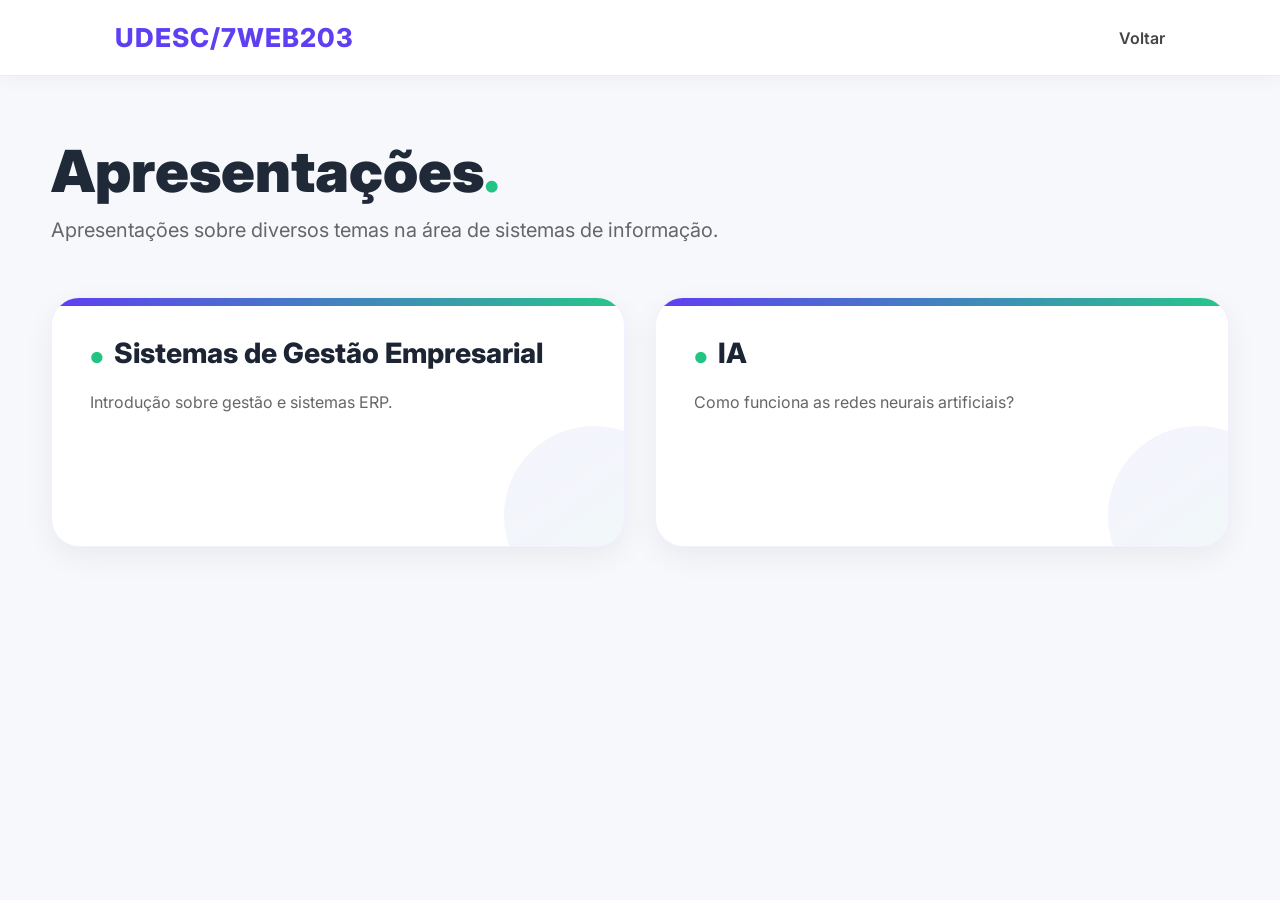
<file: pages/apresentacoes.html>
<!DOCTYPE html>
<html lang="pt-BR">
<head>
  <meta charset="UTF-8">
  <meta name="viewport" content="width=device-width, initial-scale=1.0">
  <title>Apresentações</title>

  <link rel="stylesheet" href="../css/style.css">
</head>
<body>

  <nav class="navbar">
    <div class="logo">UDESC/7WEB203</div>
    <ul class="nav-links">
      <li><a href="../index.html">Voltar</a></li>
    </ul>
  </nav>

  <main class="container">
    <h1>Apresentações</h1>
    <p>Apresentações sobre diversos temas na área de sistemas de informação.</p>

    <div class="cards">
      <div class="card">
        <h2>Sistemas de Gestão Empresarial</h2>
        <p>Introdução sobre gestão e sistemas ERP.</p>
      </div>

      <div class="card">
        <h2>IA</h2>
        <p>Como funciona as redes neurais artificiais?</p>
      </div>

    </div>
  </main>

</body>
</html>
</file>
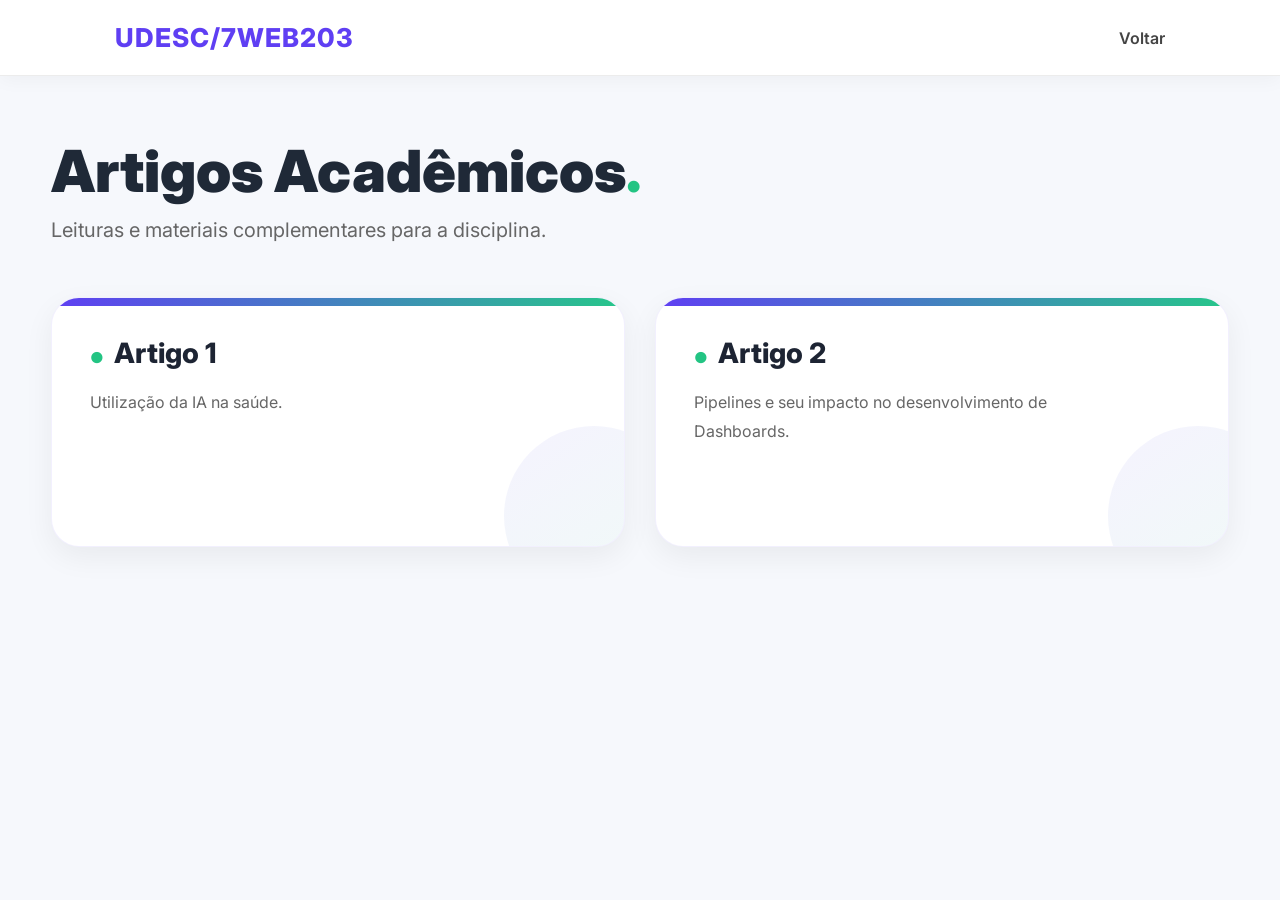
<file: pages/artigos.html>
<!DOCTYPE html>
<html lang="pt-BR">
<head>
  <meta charset="UTF-8">
  <meta name="viewport" content="width=device-width, initial-scale=1.0">
  <title>Artigos</title>

  <link rel="stylesheet" href="../css/style.css">
</head>
<body>

  <nav class="navbar">
    <div class="logo">UDESC/7WEB203</div>

    <ul class="nav-links">
      <li><a href="../index.html">Voltar</a></li>
    </ul>
  </nav>

  <main class="container">
    <h1>Artigos Acadêmicos</h1>

    <p>Leituras e materiais complementares para a disciplina.</p>

    <div class="cards">

      <div class="card">
        <h2>Artigo 1</h2>
        <p>Utilização da IA na saúde.</p>
      </div>

      <div class="card">
        <h2>Artigo 2</h2>
        <p>Pipelines e seu impacto no desenvolvimento de Dashboards.</p>
      </div>
    </div>
  </main>
</body>
</html>
</file>
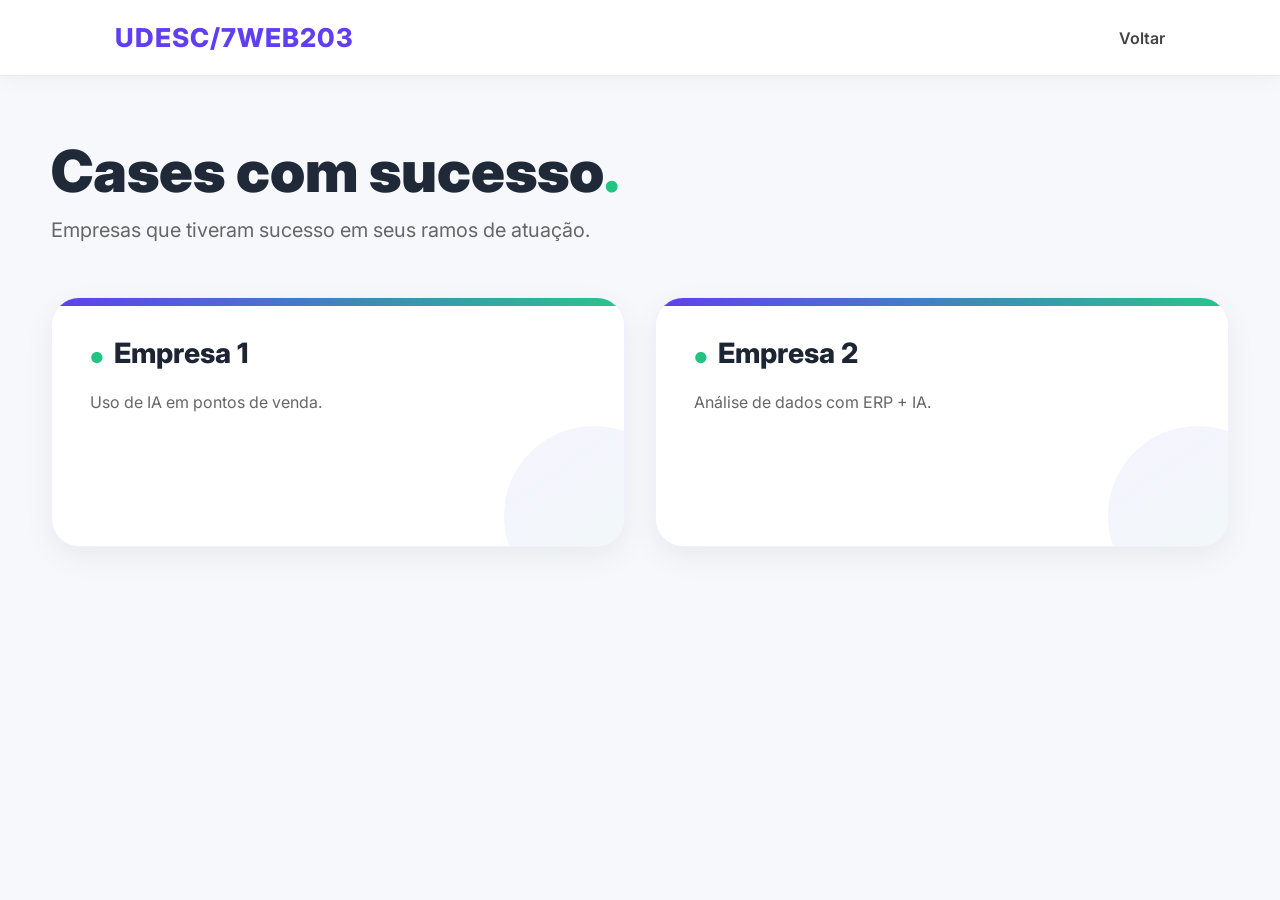
<file: pages/cases.html>
<!DOCTYPE html>
<html lang="pt-BR">
<head>
  <meta charset="UTF-8">
  <meta name="viewport" content="width=device-width, initial-scale=1.0">
  <title>Cases</title>

  <link rel="stylesheet" href="../css/style.css">
</head>
<body>

  <nav class="navbar">
    <div class="logo">UDESC/7WEB203</div>
    <ul class="nav-links">
      <li><a href="../index.html">Voltar</a></li>
    </ul>
  </nav>

  <main class="container">
    <h1>Cases com sucesso</h1>
    <p>Empresas que tiveram sucesso em seus ramos de atuação.</p>

    <div class="cards">
      <div class="card">
        <h2>Empresa 1</h2>
        <p>Uso de IA em pontos de venda.</p>
      </div>

      <div class="card">
        <h2>Empresa 2</h2>
        <p>Análise de dados com ERP + IA.</p>
      </div>
    </div>
  </main>
</body>
</html>
</file>
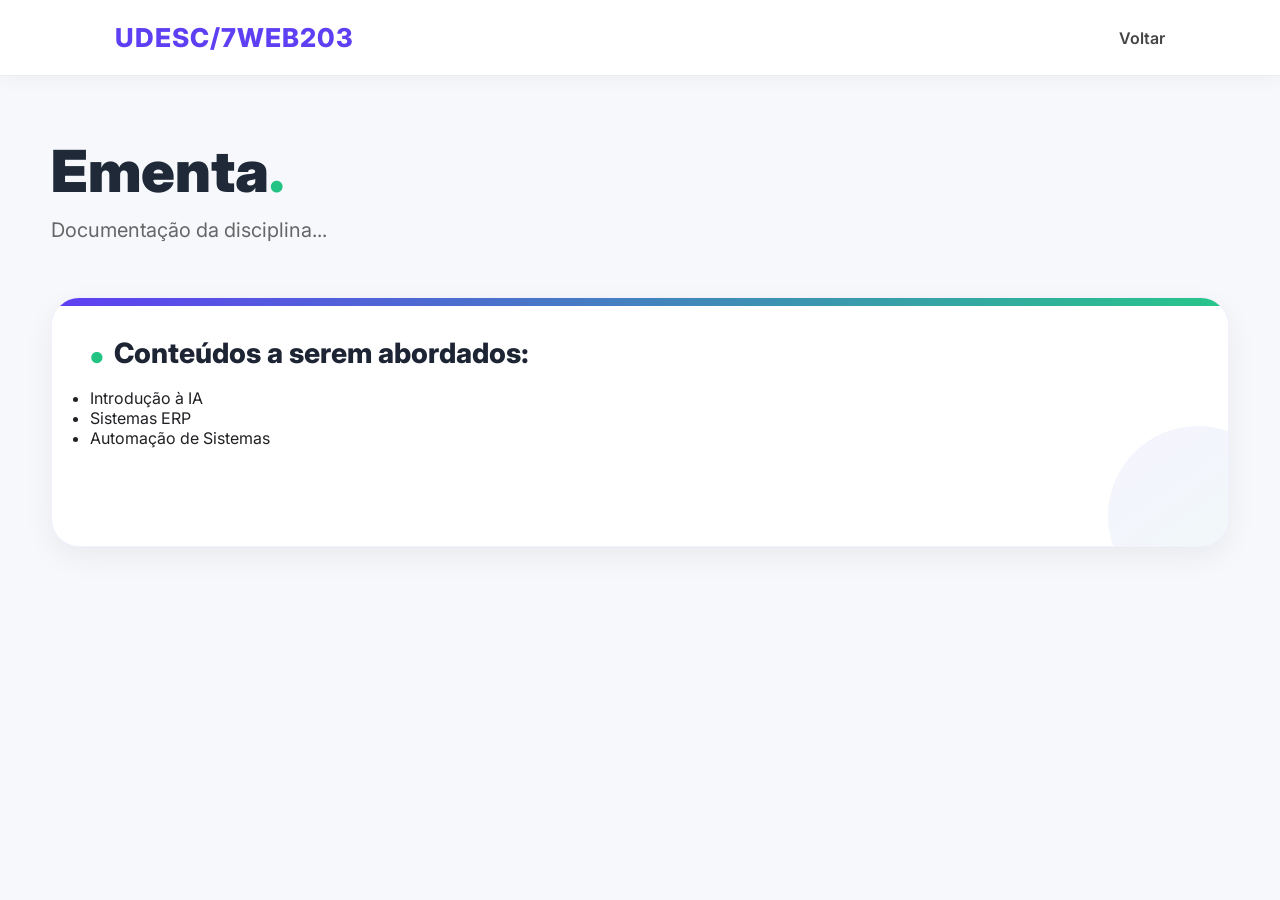
<file: pages/ementa.html>
<!DOCTYPE html>
<html lang="pt-BR">
<head>
  <meta charset="UTF-8">
  <meta name="viewport" content="width=device-width, initial-scale=1.0">
  <title>Ementa</title>

  <link rel="stylesheet" href="../css/style.css">
</head>
<body>

  <nav class="navbar">
    <div class="logo">UDESC/7WEB203</div>
    <ul class="nav-links">
      <li><a href="../index.html">Voltar</a></li>
    </ul>
  </nav>
  <main class="container">
    <h1>Ementa</h1>
    <p>
      Documentação da disciplina...
    </p>

    <div class="card">
      <h2>Conteúdos a serem abordados:</h2>
      <ul>
        <li>Introdução à IA</li>
        <li>Sistemas ERP</li>
        <li>Automação de Sistemas</li>
      </ul>
    </div>
  </main>
</body>
</html>
</file>
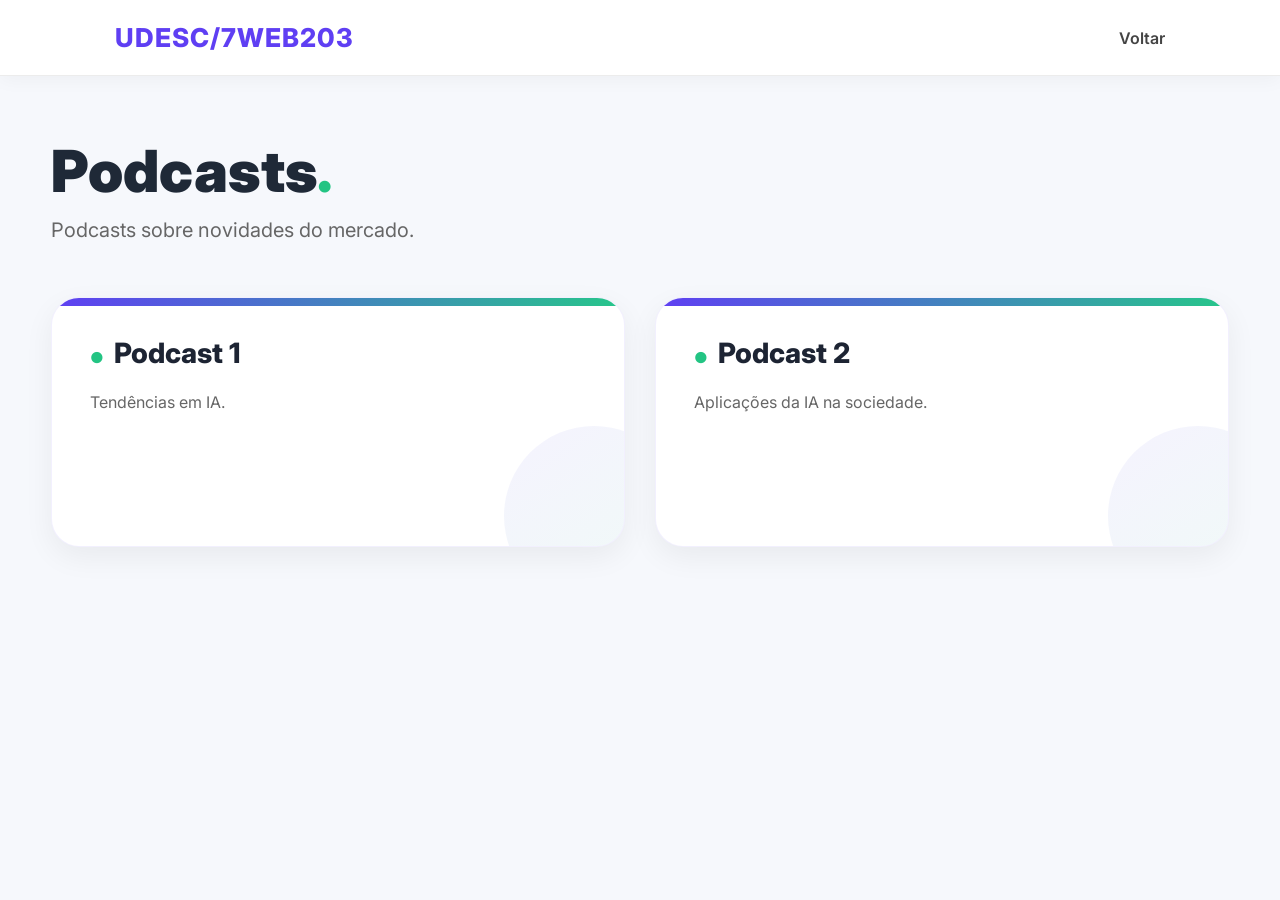
<file: pages/podcasts.html>
<!DOCTYPE html>
<html lang="pt-BR">
<head>
  <meta charset="UTF-8">
  <meta name="viewport" content="width=device-width, initial-scale=1.0">
  <title>Podcasts</title>

  <link rel="stylesheet" href="../css/style.css">
</head>
<body>

  <nav class="navbar">
    <div class="logo">UDESC/7WEB203</div>
    <ul class="nav-links">
      <li><a href="../index.html">Voltar</a></li>
    </ul>
  </nav>

  <main class="container">
    <h1>Podcasts</h1>
    <p>Podcasts sobre novidades do mercado.</p>
    
    <div class="cards">
      <div class="card">
        <h2>Podcast 1</h2>
        <p>Tendências em IA.</p>
      </div>

      <div class="card">
        <h2>Podcast 2</h2>
        <p>Aplicações da IA na sociedade.</p>
      </div>
    </div>
  </main>
</body>
</html>
</file>
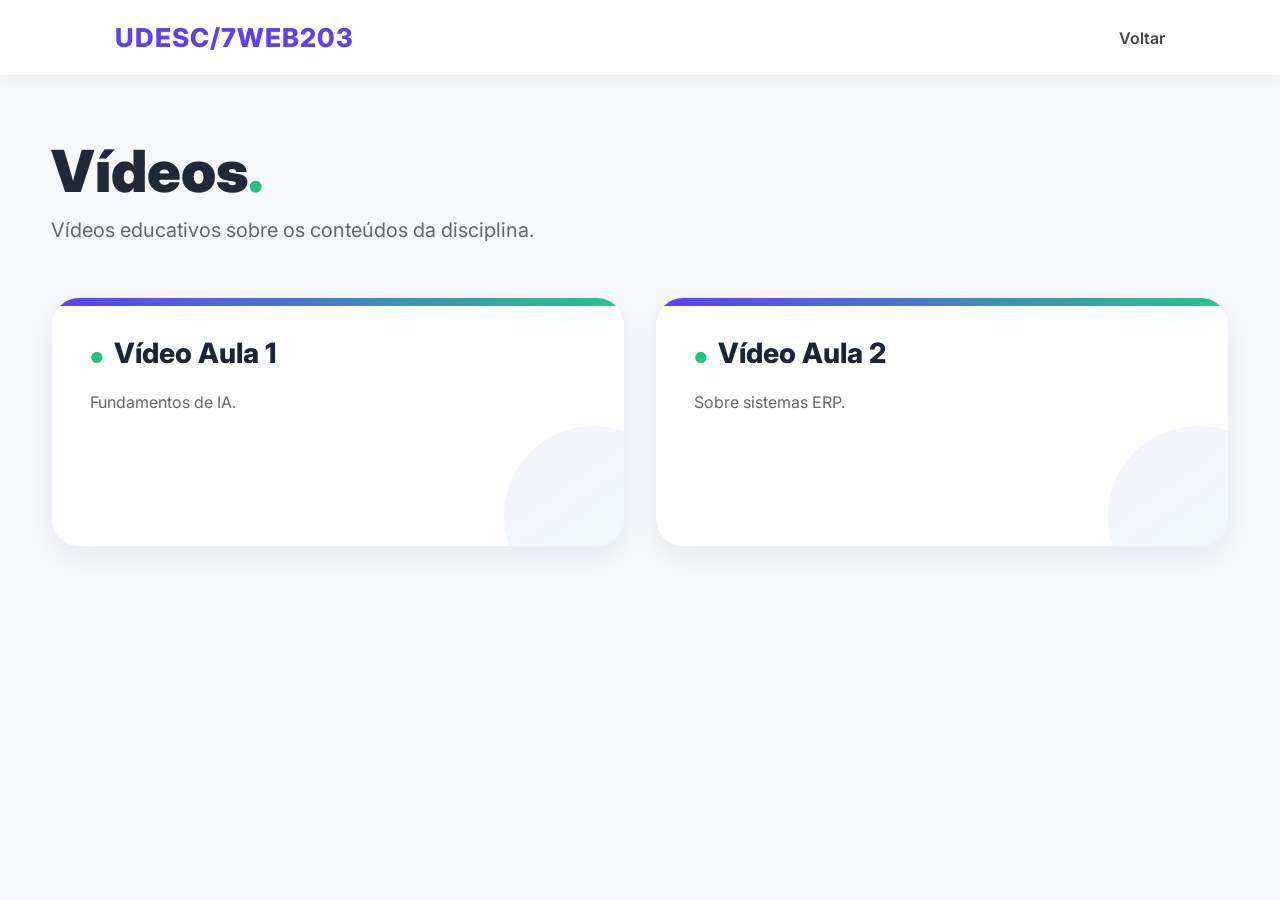
<file: pages/videos.html>
<!DOCTYPE html>
<html lang="pt-BR">
<head>
  <meta charset="UTF-8">
  <meta name="viewport" content="width=device-width, initial-scale=1.0">
  <title>Vídeos</title>

  <link rel="stylesheet" href="../css/style.css">
</head>
<body>

  <nav class="navbar">
    <div class="logo">UDESC/7WEB203</div>
    <ul class="nav-links">
      <li><a href="../index.html">Voltar</a></li>
    </ul>
  </nav>

  <main class="container">
    <h1>Vídeos</h1>
    <p>Vídeos educativos sobre os conteúdos da disciplina.</p>

    <div class="cards">
      <div class="card">
        <h2>Vídeo Aula 1</h2>
        <p>Fundamentos de IA.</p>
      </div>

      <div class="card">
        <h2>Vídeo Aula 2</h2>
        <p>Sobre sistemas ERP.</p>
      </div>

    </div>
  </main>

</body>
</html>
</file>
<file: css/style.css>
@import url('https://fonts.googleapis.com/css2?family=Inter:wght@300;400;500;600;700;800;900&display=swap');

*{
    margin:0;
    padding:0;
    box-sizing:border-box;
}

body{
    font-family:'Inter',sans-serif;
    background:#f6f8fc;
    color:#202124;
}

.navbar{
    width:100%;
    background:#fff;
    padding:22px 9%;
    display:flex;
    justify-content:space-between;
    align-items:center;

    position:sticky;
    top:0;

    border-bottom:1px solid #ececec;

    box-shadow:0 4px 18px rgba(0,0,0,.04);
    z-index:1000;
}

.logo{

    font-size:26px;
    font-weight:800;

    color:#5f3ff3;

    letter-spacing:1px;
}

.nav-links{

    display:flex;
    list-style:none;
    gap:30px;
}

.nav-links a{

    text-decoration:none;

    color:#444;

    font-weight:600;

    transition:.3s;
}

.nav-links a:hover{

    color:#5f3ff3;
}

.container{

    width:min(1200px,92%);
    margin:60px auto;
}

.container h1{

    font-size:58px;
    font-weight:900;

    margin-bottom:12px;

    color:#1f2937;
}

.container h1::after{

    content:".";

    color:#23c483;
}

.container>p{

    font-size:20px;

    color:#666;

    margin-bottom:55px;

    max-width:700px;
}

.cards{

    display:grid;

    grid-template-columns:repeat(auto-fit,minmax(320px,1fr));

    gap:30px;
}

.card{

    background:#fff;

    border-radius:28px;

    text-decoration:none;

    color:inherit;

    padding:38px;

    min-height:250px;

    position:relative;

    overflow:hidden;

    transition:.35s;

    border:1px solid rgba(95,63,243,.08);

    box-shadow:

    0 10px 30px rgba(0,0,0,.06);
}

.card::before{

    content:"";

    position:absolute;

    top:0;
    left:0;

    width:100%;
    height:8px;

    background:linear-gradient(90deg,#5f3ff3,#27c68a);
}

.card::after{

    content:"";

    position:absolute;

    width:180px;
    height:180px;

    right:-60px;
    bottom:-60px;

    background:linear-gradient(145deg,#5f3ff310,#23c48312);

    border-radius:50%;
}

.card:hover{

    transform:translateY(-10px);

    box-shadow:0 20px 45px rgba(95,63,243,.18);

    border-color:#5f3ff3;
}

.card h2{

    font-size:28px;

    font-weight:800;

    margin-bottom:18px;

    color:#1d2433;
}

.card p{

    color:#666;

    line-height:1.8;

    font-size:16px;

    max-width:90%;
}

.card h2::before{

    content:"●";

    color:#23c483;

    margin-right:10px;

    font-size:15px;
}

@media(max-width:900px){

.navbar{

flex-direction:column;

gap:20px;
}

.nav-links{

flex-wrap:wrap;

justify-content:center;

gap:15px;
}

.container h1{

font-size:42px;
}

}

@media(max-width:600px){

.container{

margin:40px auto;
}

.cards{

grid-template-columns:1fr;
}

.container h1{

font-size:34px;
}

.card{

padding:28px;

min-height:220px;
}

}
</file>
